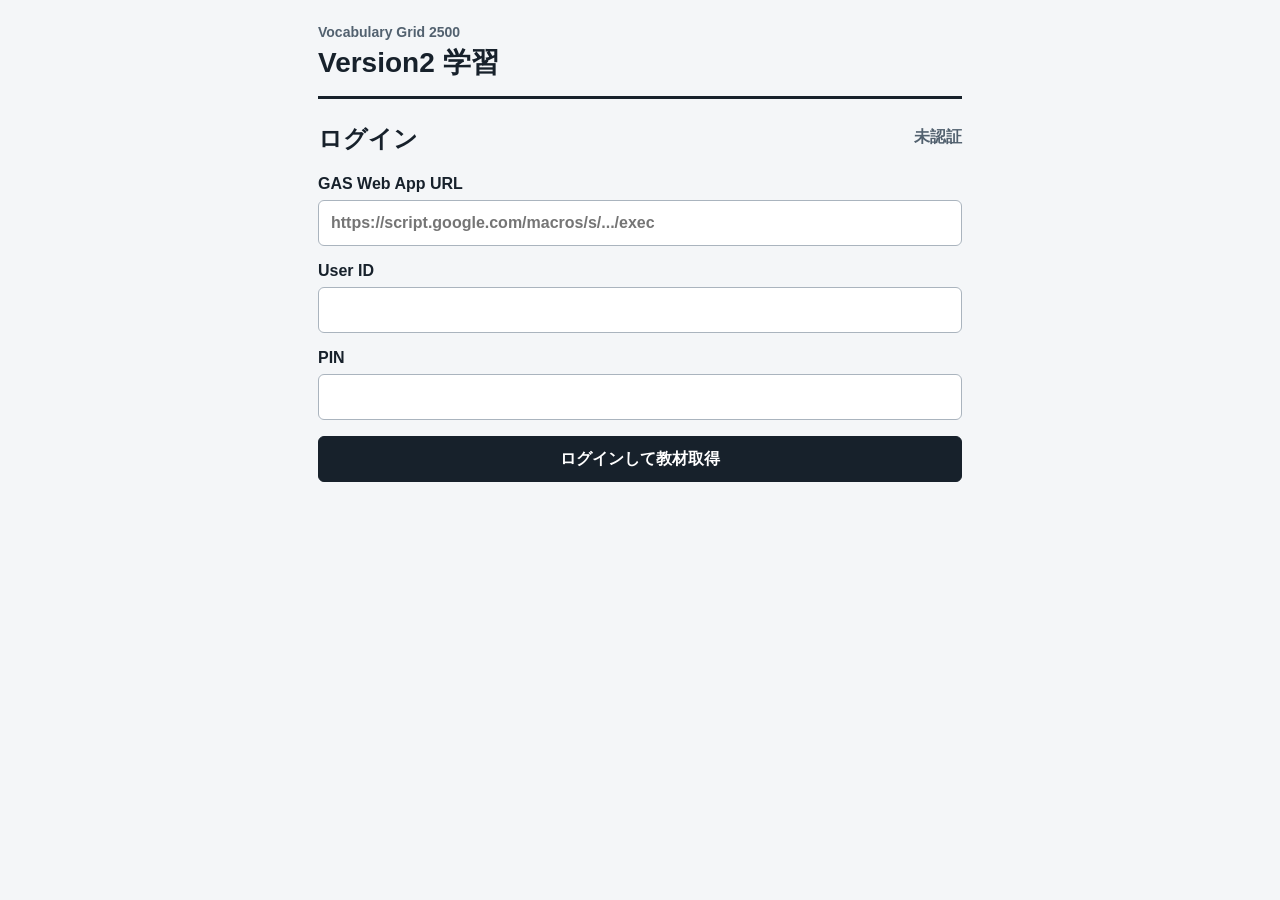
<file: index-v2.html>
<!doctype html>
<html lang="ja">
  <head>
    <meta charset="utf-8">
    <meta name="viewport" content="width=device-width, initial-scale=1, viewport-fit=cover">
    <meta http-equiv="Content-Security-Policy" content="default-src 'self'; script-src 'self'; style-src 'self'; connect-src 'self' https://script.google.com https://script.googleusercontent.com; object-src 'none'; base-uri 'none'; frame-ancestors 'none'">
    <title>Vocabulary Grid 2500 Version2</title>
    <link rel="stylesheet" href="./styles-v2.css">
  </head>
  <body>
    <main class="v2-shell">
      <header class="v2-header">
        <p>Vocabulary Grid 2500</p>
        <h1>Version2 学習</h1>
      </header>

      <section id="v2LoginPanel" class="v2-section" aria-labelledby="v2LoginTitle">
        <div class="section-heading">
          <h2 id="v2LoginTitle">ログイン</h2>
          <strong id="v2LoginStatus" data-state="idle">未認証</strong>
        </div>
        <label>
          GAS Web App URL
          <input id="v2Endpoint" type="url" autocomplete="url" placeholder="https://script.google.com/macros/s/.../exec">
        </label>
        <label>
          User ID
          <input id="v2UserId" type="text" autocomplete="username">
        </label>
        <label>
          PIN
          <input id="v2Pin" type="password" autocomplete="current-password" inputmode="numeric">
        </label>
        <button id="v2Login" class="primary-button" type="button">ログインして教材取得</button>
      </section>

      <section id="v2HomePanel" class="v2-home-panel" hidden>
        <div id="v2HomeRoot"></div>
        <p id="v2HomeStatus" class="home-status" data-state="idle" role="status" aria-live="polite"></p>
        <button id="v2HomeRetrySync" class="retry-button" type="button" hidden>同期を再試行</button>
      </section>

      <section id="v2StudyPanel" class="v2-section" aria-labelledby="v2QuestionWord" hidden>
        <p id="v2QuestionMeta" class="question-meta">Section -</p>
        <div class="question-prompt">
          <h2 id="v2QuestionWord" class="question-word">word</h2>
          <button id="v2ReplaySpeech" class="speech-replay-button" type="button" aria-label="英単語をもう一度聞く" hidden>🔊</button>
        </div>
        <div id="v2Choices" class="choice-grid"></div>
        <div id="v2Feedback" class="feedback" role="status" aria-live="polite"></div>
        <p id="v2SaveStatus" class="save-status" data-state="idle" aria-live="polite">回答を選択してください</p>
        <p id="v2SyncStatus" class="sync-status" data-state="saved" aria-live="polite">すべて同期済み</p>
        <button id="v2RetrySync" class="retry-button" type="button" hidden>同期を再試行</button>
        <button id="v2BackHome" class="back-home-button" type="button" hidden>途中でやめる</button>
      </section>
    </main>
    <script type="module" src="./src/v2/app/version2App.js"></script>
  </body>
</html>
</file>
<file: styles-v2.css>
@import "./answer-feedback.css";

:root {
  color-scheme: light;
  font-family: -apple-system, BlinkMacSystemFont, "Segoe UI", sans-serif;
  background: #f4f6f8;
  color: #17212b;
  --ink: #1f2933;
  --muted: #617182;
  --ok: #157347;
  --warn-bg: #fff7e6;
  --ok-bg: #eaf7ef;
  --danger: #b42318;
  --danger-bg: #fff0ed;
}

* { box-sizing: border-box; }

body {
  margin: 0;
  min-height: 100vh;
  min-height: 100svh;
}

button, input { font: inherit; }

.v2-shell {
  display: flex;
  flex-direction: column;
  width: min(680px, 100%);
  height: 100vh;
  height: 100svh;
  min-height: 100vh;
  min-height: 100svh;
  margin: 0 auto;
  padding: 24px 18px max(24px, env(safe-area-inset-bottom));
}

.v2-header {
  border-bottom: 3px solid #17212b;
  padding-bottom: 14px;
}

.v2-header p,
.question-meta {
  margin: 0 0 4px;
  color: #52616f;
  font-size: 0.875rem;
  font-weight: 700;
}

h1, h2 { margin: 0; letter-spacing: 0; }
h1 { font-size: 1.75rem; }

.v2-section {
  padding: 24px 0;
}

.section-heading {
  display: flex;
  align-items: center;
  justify-content: space-between;
  gap: 16px;
  margin-bottom: 20px;
}

.section-heading strong,
.save-status,
.sync-status {
  min-height: 24px;
  color: #52616f;
}

[data-state="saved"] { color: #067647; }
[data-state="error"] { color: #b42318; }
[data-state="working"],
[data-state="pending"] { color: #8a4b08; }

label {
  display: grid;
  gap: 7px;
  margin-bottom: 16px;
  font-weight: 700;
}

input {
  width: 100%;
  min-height: 46px;
  border: 1px solid #aab4be;
  border-radius: 6px;
  padding: 10px 12px;
  background: #fff;
}

button {
  min-height: 46px;
  border: 1px solid #17212b;
  border-radius: 6px;
  cursor: pointer;
}

button:disabled { cursor: default; opacity: 0.58; }

.primary-button {
  width: 100%;
  background: #17212b;
  color: #fff;
  font-weight: 800;
}

.v2-home-panel {
  display: flex;
  flex: 1 1 auto;
  flex-direction: column;
  min-height: 0;
}

.v2-home-panel[hidden] {
  display: none;
}

.home-v2-host {
  flex: 1 1 auto;
  min-height: 0;
}

.home-v2-card {
  display: flex;
  flex-direction: column;
  height: 100%;
  min-height: 0;
  padding: 20px 0 max(4px, env(safe-area-inset-bottom));
}

.home-v2-heading {
  padding-bottom: 12px;
  border-bottom: 1px solid #aab4be;
}

.home-v2-eyebrow {
  margin: 0 0 4px;
  color: #52616f;
  font-size: 0.8125rem;
  font-weight: 700;
}

.home-v2-title {
  margin: 0;
  font-size: 1.55rem;
}

.home-v2-metrics {
  display: grid;
  margin: 14px 0 0;
}

.home-v2-metric {
  display: flex;
  align-items: baseline;
  justify-content: space-between;
  gap: 18px;
  min-height: 48px;
  padding: 11px 2px;
  border-bottom: 1px solid #d4dbe1;
}

.home-v2-metric[hidden],
.home-v2-message[hidden],
.home-v2-cta[hidden] {
  display: none;
}

.home-v2-metric-label {
  color: #52616f;
  font-size: 0.9375rem;
  font-weight: 700;
}

.home-v2-metric-value {
  margin: 0;
  color: #17212b;
  font-size: 1.2rem;
  font-variant-numeric: tabular-nums;
  font-weight: 800;
}

.home-v2-message {
  margin: 38px 0 0;
  font-size: 1.1rem;
  font-weight: 800;
  line-height: 1.7;
  text-align: center;
}

.home-v2-spacer {
  flex: 1 1 24px;
  min-height: 18px;
}

.home-v2-cta {
  width: 100%;
  min-height: 52px;
  padding: 12px 18px;
  background: #17212b;
  color: #fff;
  font-weight: 800;
}

.home-status {
  min-height: 24px;
  margin: 8px 0 0;
  color: #52616f;
  font-weight: 700;
}

.home-status:empty {
  display: none;
}

.question-prompt {
  display: flex;
  align-items: center;
  justify-content: space-between;
  gap: 12px;
  margin: 12px 0 24px;
}

.question-word {
  margin: 0;
  font-size: 2rem;
}

.speech-replay-button {
  flex: 0 0 48px;
  width: 48px;
  min-height: 48px;
  padding: 0;
  background: #fff;
  color: #17212b;
  font-size: 1.35rem;
}

.choice-grid {
  display: grid;
  grid-template-columns: 1fr 1fr;
  gap: 12px;
}

.choice-button {
  min-height: 72px;
  padding: 12px;
  background: #fff;
  color: #17212b;
  font-weight: 700;
}

.save-status {
  margin: 20px 0 0;
  font-weight: 800;
}

.sync-status {
  margin: 4px 0 0;
  font-size: 0.8125rem;
  font-weight: 700;
}

.retry-button {
  margin-top: 12px;
  padding: 10px 16px;
  background: #fff;
  color: #17212b;
  font-weight: 700;
}

.back-home-button {
  width: 100%;
  margin-top: 12px;
  padding: 10px 16px;
  background: #fff;
  color: #17212b;
  font-weight: 700;
}

@media (max-width: 520px) {
  .choice-grid { grid-template-columns: 1fr; }
  .v2-shell { padding-top: 18px; }
}

@media (max-width: 360px) {
  .home-v2-card { padding-top: 14px; }
  .home-v2-metrics { margin-top: 10px; }
  .home-v2-metric {
    min-height: 44px;
    padding-block: 9px;
  }
}
</file>
